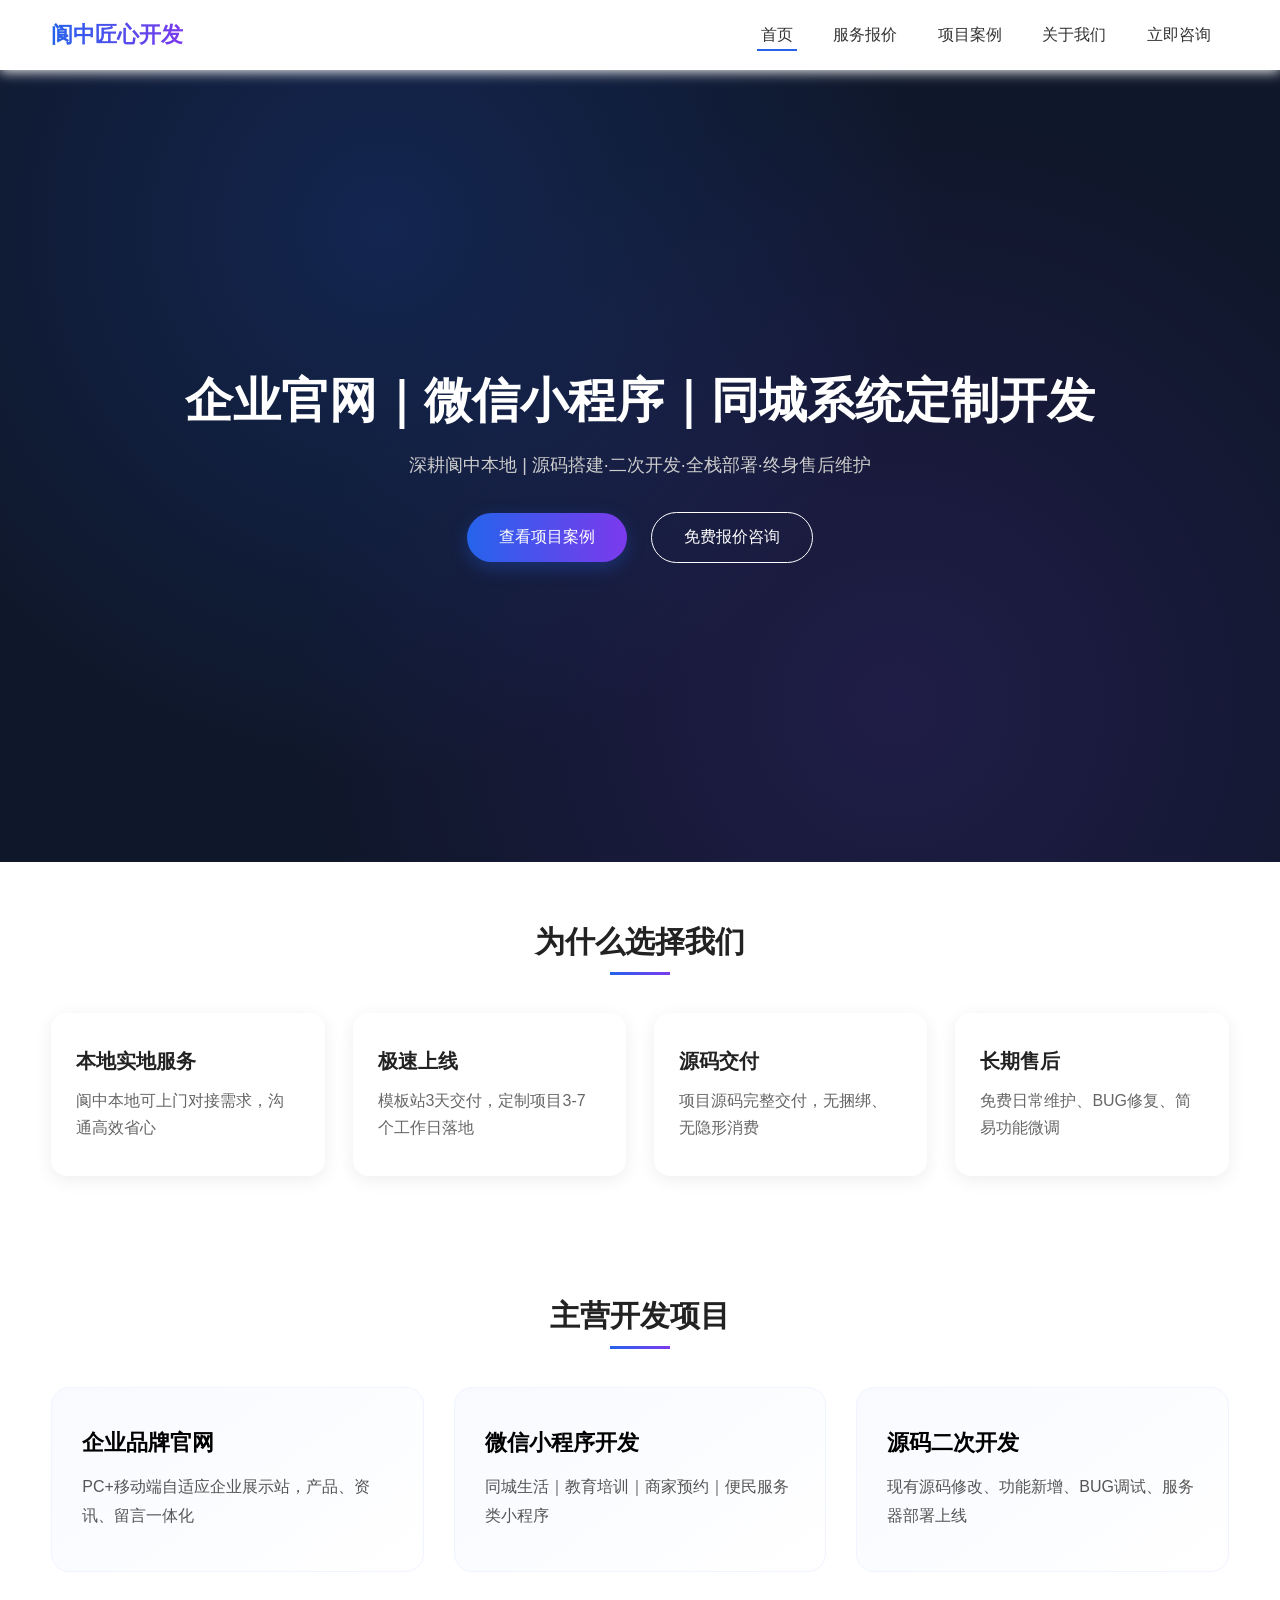
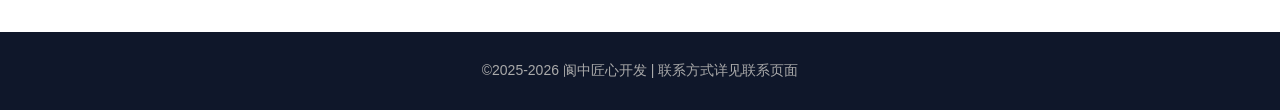
<file: index.html>
<!DOCTYPE html>
<html lang="zh-CN">
<head>
    <meta charset="UTF-8">
    <meta name="viewport" content="width=device-width, initial-scale=1.0">
    <title>阆中本地定制开发 | 网站·小程序一站式开发</title>
    <link rel="stylesheet" href="./css/style.css">
</head>
<body>
<!--导航栏-->
<header class="navbar">
    <div class="nav-box">
        <div class="logo">阆中匠心开发</div>
        <nav class="nav-menu">
            <a href="index.html" class="active">首页</a>
            <a href="service.html">服务报价</a>
            <a href="case.html">项目案例</a>
            <a href="about.html">关于我们</a>
            <a href="contact.html">立即咨询</a>
        </nav>
    </div>
</header>

<!--首屏渐变炫酷横幅-->
<section class="banner">
    <div class="banner-text">
        <h1 class="title-animate">企业官网｜微信小程序｜同城系统定制开发</h1>
        <p>深耕阆中本地 | 源码搭建·二次开发·全栈部署·终身售后维护</p>
        <div class="btn-group">
            <a href="case.html" class="btn primary">查看项目案例</a>
            <a href="contact.html" class="btn outline">免费报价咨询</a>
        </div>
    </div>
    <div class="bg-layer"></div>
</section>

<!--优势板块 悬浮卡片-->
<section class="advantage wrap">
    <h2>为什么选择我们</h2>
    <div class="adv-list">
        <div class="adv-card">
            <h3>本地实地服务</h3>
            <p>阆中本地可上门对接需求，沟通高效省心</p>
        </div>
        <div class="adv-card">
            <h3>极速上线</h3>
            <p>模板站3天交付，定制项目3-7个工作日落地</p>
        </div>
        <div class="adv-card">
            <h3>源码交付</h3>
            <p>项目源码完整交付，无捆绑、无隐形消费</p>
        </div>
        <div class="adv-card">
            <h3>长期售后</h3>
            <p>免费日常维护、BUG修复、简易功能微调</p>
        </div>
    </div>
</section>

<!--业务简介-->
<section class="home-service wrap">
    <h2>主营开发项目</h2>
    <div class="ser-list">
        <div class="ser-card">
            <h4>企业品牌官网</h4>
            <p>PC+移动端自适应企业展示站，产品、资讯、留言一体化</p>
        </div>
        <div class="ser-card">
            <h4>微信小程序开发</h4>
            <p>同城生活｜教育培训｜商家预约｜便民服务类小程序</p>
        </div>
        <div class="ser-card">
            <h4>源码二次开发</h4>
            <p>现有源码修改、功能新增、BUG调试、服务器部署上线</p>
        </div>
    </div>
</section>

<!--底部-->
<footer>
    <p>©2025-2026 阆中匠心开发 | 联系方式详见联系页面</p>
</footer>
<script src="./js/main.js"></script>
</body>
</html>
</file>
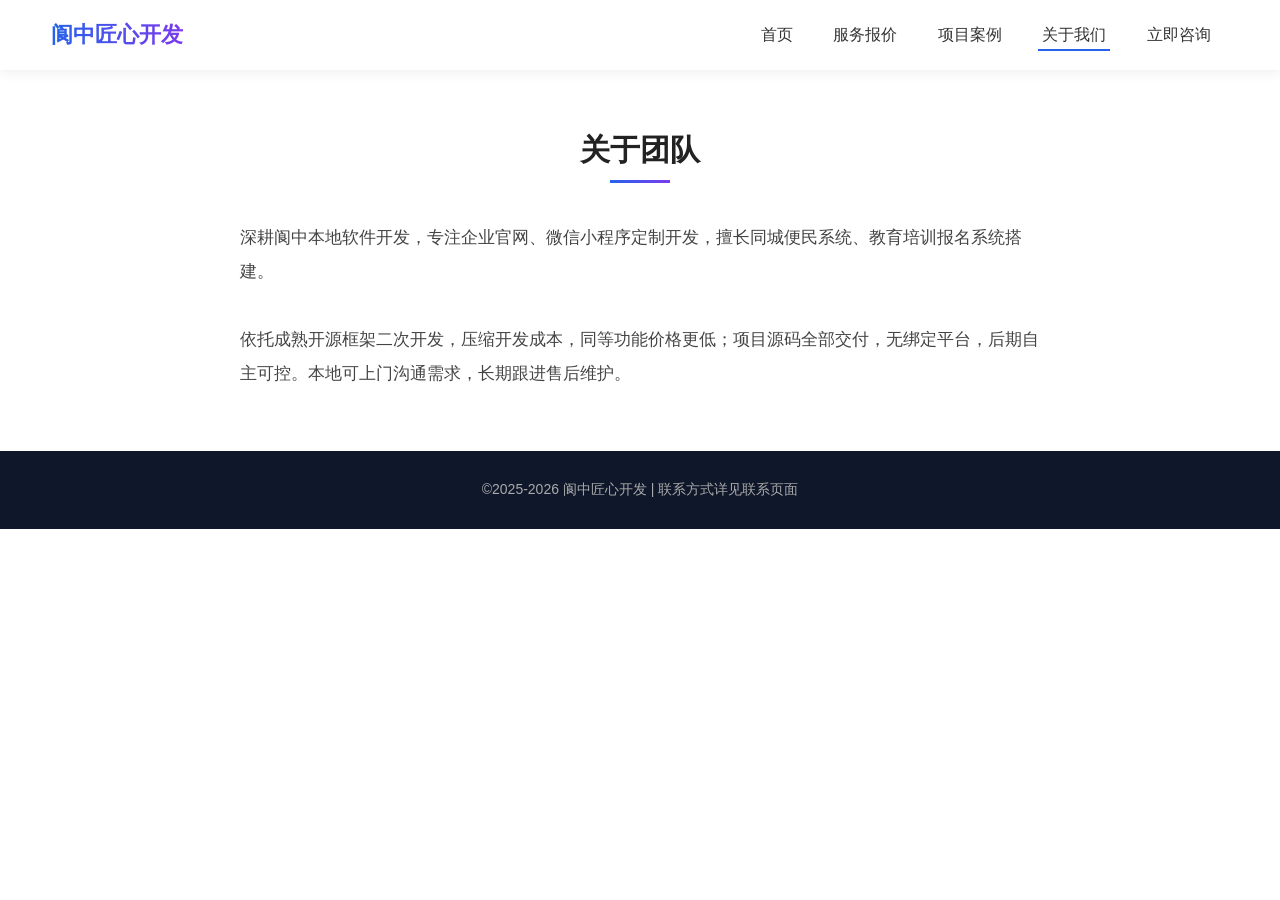
<file: about.html>
<!DOCTYPE html>
<html lang="zh-CN">
<head>
<meta charset="UTF-8">
<meta name="viewport" content="width=device-width, initial-scale=1.0">
<title>关于我们 | 阆中匠心开发</title>
<link rel="stylesheet" href="./css/style.css">
</head>
<body>
<header class="navbar">
    <div class="nav-box">
        <div class="logo">阆中匠心开发</div>
        <nav class="nav-menu">
            <a href="index.html">首页</a>
            <a href="service.html">服务报价</a>
            <a href="case.html">项目案例</a>
            <a href="about.html" class="active">关于我们</a>
            <a href="contact.html">立即咨询</a>
        </nav>
    </div>
</header>

<section class="wrap">
    <h2>关于团队</h2>
    <div style="max-width:800px;margin:0 auto;line-height:2;color:#444;font-size:17px;">
        <p>深耕阆中本地软件开发，专注企业官网、微信小程序定制开发，擅长同城便民系统、教育培训报名系统搭建。</p>
        <br>
        <p>依托成熟开源框架二次开发，压缩开发成本，同等功能价格更低；项目源码全部交付，无绑定平台，后期自主可控。本地可上门沟通需求，长期跟进售后维护。</p>
    </div>
</section>

<footer>
    <p>©2025-2026 阆中匠心开发 | 联系方式详见联系页面</p>
</footer>
<script src="./js/main.js"></script>
</body>
</html>
</file>
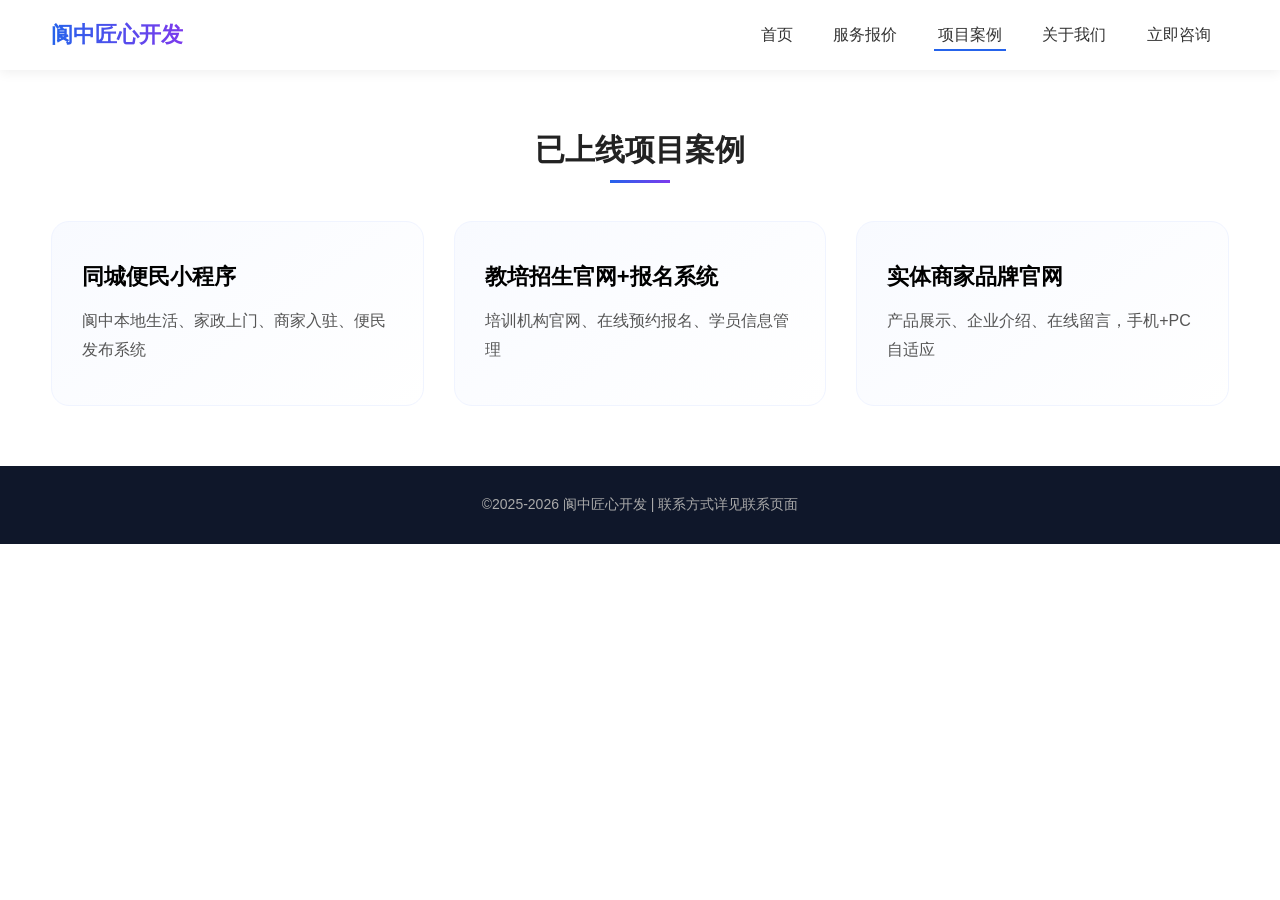
<file: case.html>
<!DOCTYPE html>
<html lang="zh-CN">
<head>
<meta charset="UTF-8">
<meta name="viewport" content="width=device-width, initial-scale=1.0">
<title>项目案例 | 阆中匠心开发</title>
<link rel="stylesheet" href="./css/style.css">
</head>
<body>
<header class="navbar">
    <div class="nav-box">
        <div class="logo">阆中匠心开发</div>
        <nav class="nav-menu">
            <a href="index.html">首页</a>
            <a href="service.html">服务报价</a>
            <a href="case.html" class="active">项目案例</a>
            <a href="about.html">关于我们</a>
            <a href="contact.html">立即咨询</a>
        </nav>
    </div>
</header>

<section class="wrap">
    <h2>已上线项目案例</h2>
    <div class="ser-list">
        <div class="ser-card">
            <h4>同城便民小程序</h4>
            <p>阆中本地生活、家政上门、商家入驻、便民发布系统</p>
        </div>
        <div class="ser-card">
            <h4>教培招生官网+报名系统</h4>
            <p>培训机构官网、在线预约报名、学员信息管理</p>
        </div>
        <div class="ser-card">
            <h4>实体商家品牌官网</h4>
            <p>产品展示、企业介绍、在线留言，手机+PC自适应</p>
        </div>
    </div>
</section>

<footer>
    <p>©2025-2026 阆中匠心开发 | 联系方式详见联系页面</p>
</footer>
<script src="./js/main.js"></script>
</body>
</html>
</file>
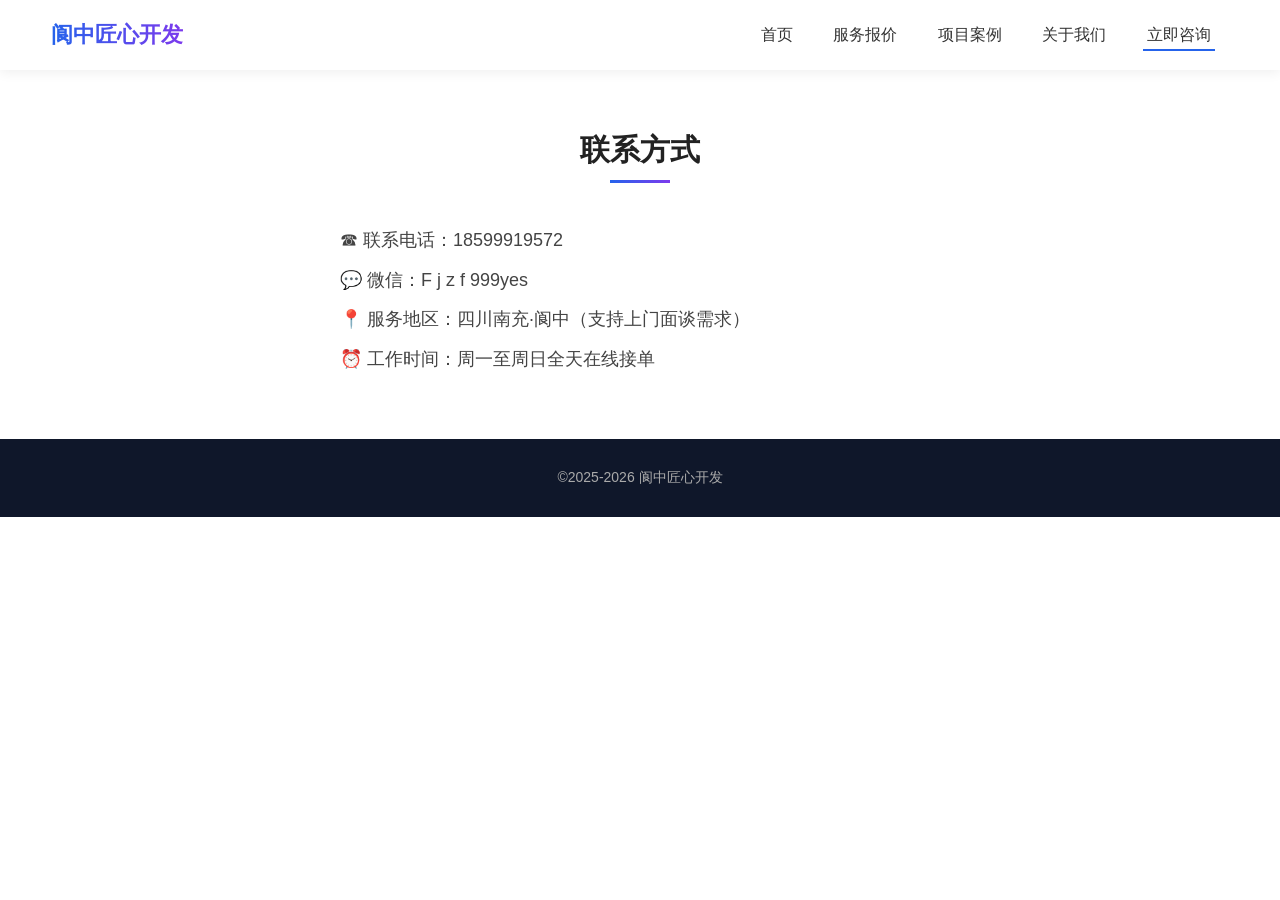
<file: contact.html>
<!DOCTYPE html>
<html lang="zh-CN">
<head>
<meta charset="UTF-8">
<meta name="viewport" content="width=device-width, initial-scale=1.0">
<title>联系我们 | 阆中匠心开发</title>
<link rel="stylesheet" href="./css/style.css">
</head>
<body>
<header class="navbar">
    <div class="nav-box">
        <div class="logo">阆中匠心开发</div>
        <nav class="nav-menu">
            <a href="index.html">首页</a>
            <a href="service.html">服务报价</a>
            <a href="case.html">项目案例</a>
            <a href="about.html">关于我们</a>
            <a href="contact.html" class="active">立即咨询</a>
        </nav>
    </div>
</header>

<section class="wrap">
    <h2>联系方式</h2>
    <div style="max-width:600px;margin:0 auto;font-size:18px;line-height:2.2;color:#444;">
        <p>☎ 联系电话：18599919572</p>
        <p>💬 微信：F j z f 999yes</p>
        <p>📍 服务地区：四川南充·阆中（支持上门面谈需求）</p>
        <p>⏰ 工作时间：周一至周日全天在线接单</p>
    </div>
</section>

<footer>
    <p>©2025-2026 阆中匠心开发</p>
</footer>
<script src="./js/main.js"></script>
</body>
</html>
</file>
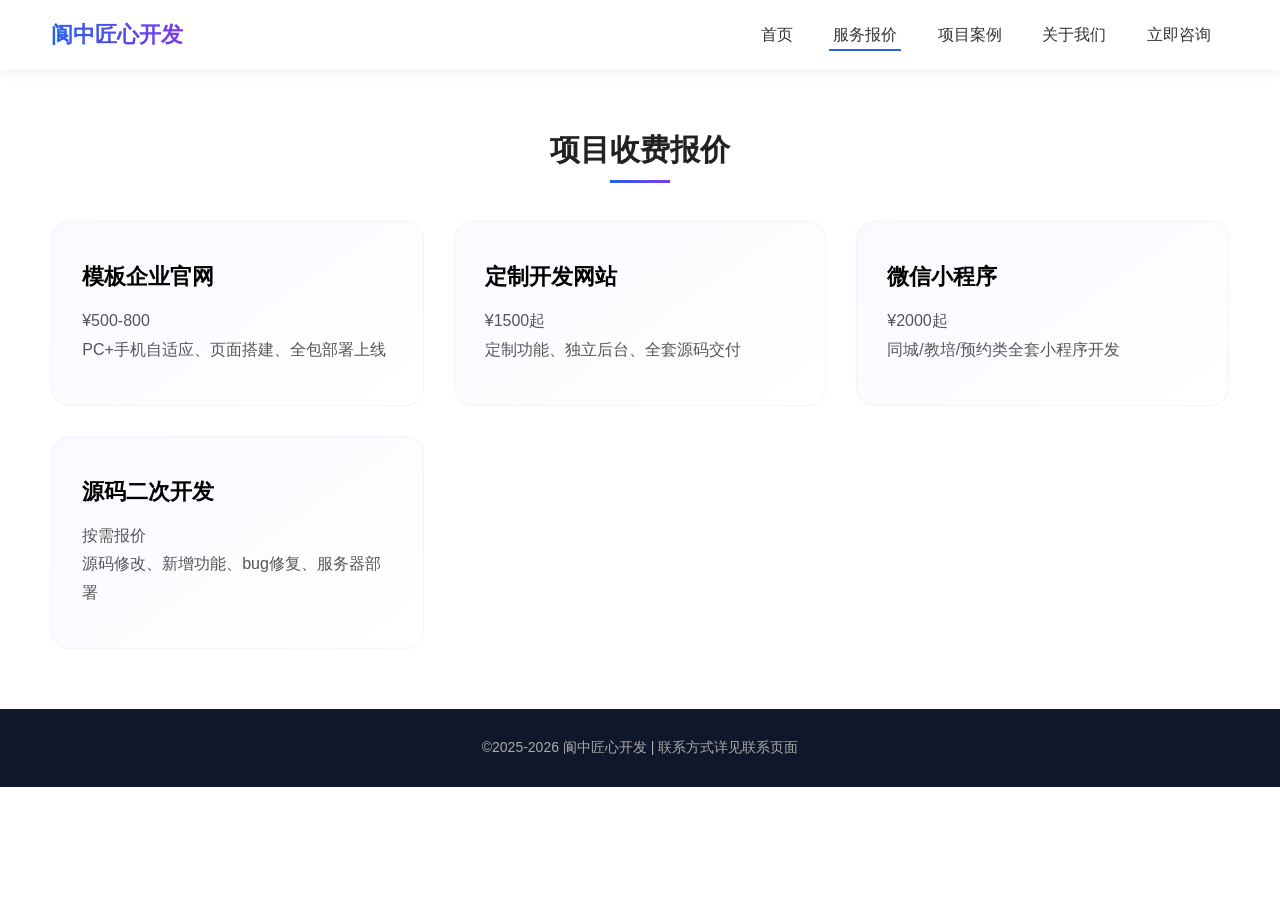
<file: servince.html>
<!DOCTYPE html>
<html lang="zh-CN">
<head>
<meta charset="UTF-8">
<meta name="viewport" content="width=device-width, initial-scale=1.0">
<title>服务报价 | 阆中匠心开发</title>
<link rel="stylesheet" href="./css/style.css">
</head>
<body>
<header class="navbar">
    <div class="nav-box">
        <div class="logo">阆中匠心开发</div>
        <nav class="nav-menu">
            <a href="index.html">首页</a>
            <a href="service.html" class="active">服务报价</a>
            <a href="case.html">项目案例</a>
            <a href="about.html">关于我们</a>
            <a href="contact.html">立即咨询</a>
        </nav>
    </div>
</header>

<section class="wrap">
    <h2>项目收费报价</h2>
    <div class="ser-list">
        <div class="ser-card">
            <h4>模板企业官网</h4>
            <p>¥500-800<br>PC+手机自适应、页面搭建、全包部署上线</p>
        </div>
        <div class="ser-card">
            <h4>定制开发网站</h4>
            <p>¥1500起<br>定制功能、独立后台、全套源码交付</p>
        </div>
        <div class="ser-card">
            <h4>微信小程序</h4>
            <p>¥2000起<br>同城/教培/预约类全套小程序开发</p>
        </div>
        <div class="ser-card">
            <h4>源码二次开发</h4>
            <p>按需报价<br>源码修改、新增功能、bug修复、服务器部署</p>
        </div>
    </div>
</section>

<footer>
    <p>©2025-2026 阆中匠心开发 | 联系方式详见联系页面</p>
</footer>
<script src="./js/main.js"></script>
</body>
</html>
</file>
<file: css/style.css>
*{margin:0;padding:0;box-sizing:border-box;font-family:"Microsoft Yahei",sans-serif;}
a{text-decoration:none;color:#333;}
.wrap{width:92%;max-width:1200px;margin:0 auto;padding:60px 0;}
h2{text-align:center;font-size:30px;margin-bottom:50px;color:#222;position:relative;}
h2::after{content:"";width:60px;height:3px;background:linear-gradient(90deg,#2563eb,#7c3aed);position:absolute;left:50%;transform:translateX(-50%);bottom:-12px;}

/*导航栏样式*/
.navbar{width:100%;height:70px;background:#fff;box-shadow:0 2px 12px #eee;position:sticky;top:0;z-index:999;}
.nav-box{width:92%;max-width:1200px;margin:0 auto;height:100%;display:flex;justify-content:space-between;align-items:center;}
.logo{font-size:22px;font-weight:bold;background:linear-gradient(90deg,#2563eb,#7c3aed);-webkit-background-clip:text;color:transparent;}
.nav-menu a{margin:0 14px;padding:8px 4px;transition:0.3s;position:relative;}
.nav-menu a.active::after{content:"";width:100%;height:2px;background:#2563eb;position:absolute;bottom:0;left:0;}
.nav-menu a:hover{color:#2563eb;}

/*首屏横幅渐变+动画*/
.banner{width:100%;height:88vh;position:relative;background:#0f172a;display:flex;align-items:center;justify-content:center;overflow:hidden;}
.bg-layer{position:absolute;width:100%;height:100%;background:radial-gradient(circle at 30% 20%,rgba(37,99,235,0.2),transparent 50%),radial-gradient(circle at 70% 80%,rgba(124,58,237,0.15),transparent 55%);}
.banner-text{z-index:2;text-align:center;padding:0 20px;}
.banner-text h1{font-size:clamp(26px,5vw,48px);color:#fff;margin-bottom:20px;opacity:0;transform:translateY(30px);animation:titleIn 1s forwards 0.3s;}
.banner-text p{font-size:18px;color:#ccc;margin-bottom:35px;opacity:0;transform:translateY(30px);animation:titleIn 1s forwards 0.5s;}
@keyframes titleIn{to{opacity:1;transform:translateY(0);}}
.btn-group .btn{display:inline-block;padding:14px 32px;border-radius:50px;margin:0 10px;font-size:16px;transition:all 0.3s ease;}
.btn.primary{background:linear-gradient(90deg,#2563eb,#7c3aed);color:#fff;box-shadow:0 6px 18px rgba(37,99,235,0.3);}
.btn.primary:hover{transform:translateY(-4px);box-shadow:0 10px 24px rgba(37,99,235,0.35);}
.btn.outline{border:1px solid #fff;color:#fff;background:transparent;}
.btn.outline:hover{background:#fff;color:#2563eb;transform:translateY(-4px);}

/*优势卡片悬浮上浮效果*/
.adv-list{display:grid;grid-template-columns:repeat(auto-fit,minmax(260px,1fr));gap:28px;}
.adv-card{padding:35px 25px;background:#fff;border-radius:16px;box-shadow:0 4px 18px #eee;transition:0.3s ease;}
.adv-card:hover{transform:translateY(-10px);box-shadow:0 12px 30px rgba(37,99,235,0.12);}
.adv-card h3{font-size:20px;margin-bottom:12px;color:#222;}
.adv-card p{color:#666;line-height:1.7;}

/*业务卡片变色样式*/
.ser-list{display:grid;grid-template-columns:repeat(auto-fit,minmax(300px,1fr));gap:30px;}
.ser-card{padding:40px 30px;border-radius:18px;background:linear-gradient(145deg,#f8faff,#ffffff);border:1px solid #f0f4ff;transition:0.3s;}
.ser-card:hover{background:linear-gradient(145deg,#2563eb,#7c3aed);color:#fff;}
.ser-card:hover p{color:#efefef;}
.ser-card h4{font-size:22px;margin-bottom:15px;}
.ser-card p{color:#555;line-height:1.8;transition:0.3s;}

/*页脚*/
footer{background:#0f172a;color:#aaa;text-align:center;padding:30px 0;font-size:14px;}

/*手机端自适应适配*/
@media(max-width:768px){
    .nav-menu a{margin:0 6px;font-size:14px;}
    .btn-group .btn{margin:8px 6px;padding:12px 22px;}
}
</file>
